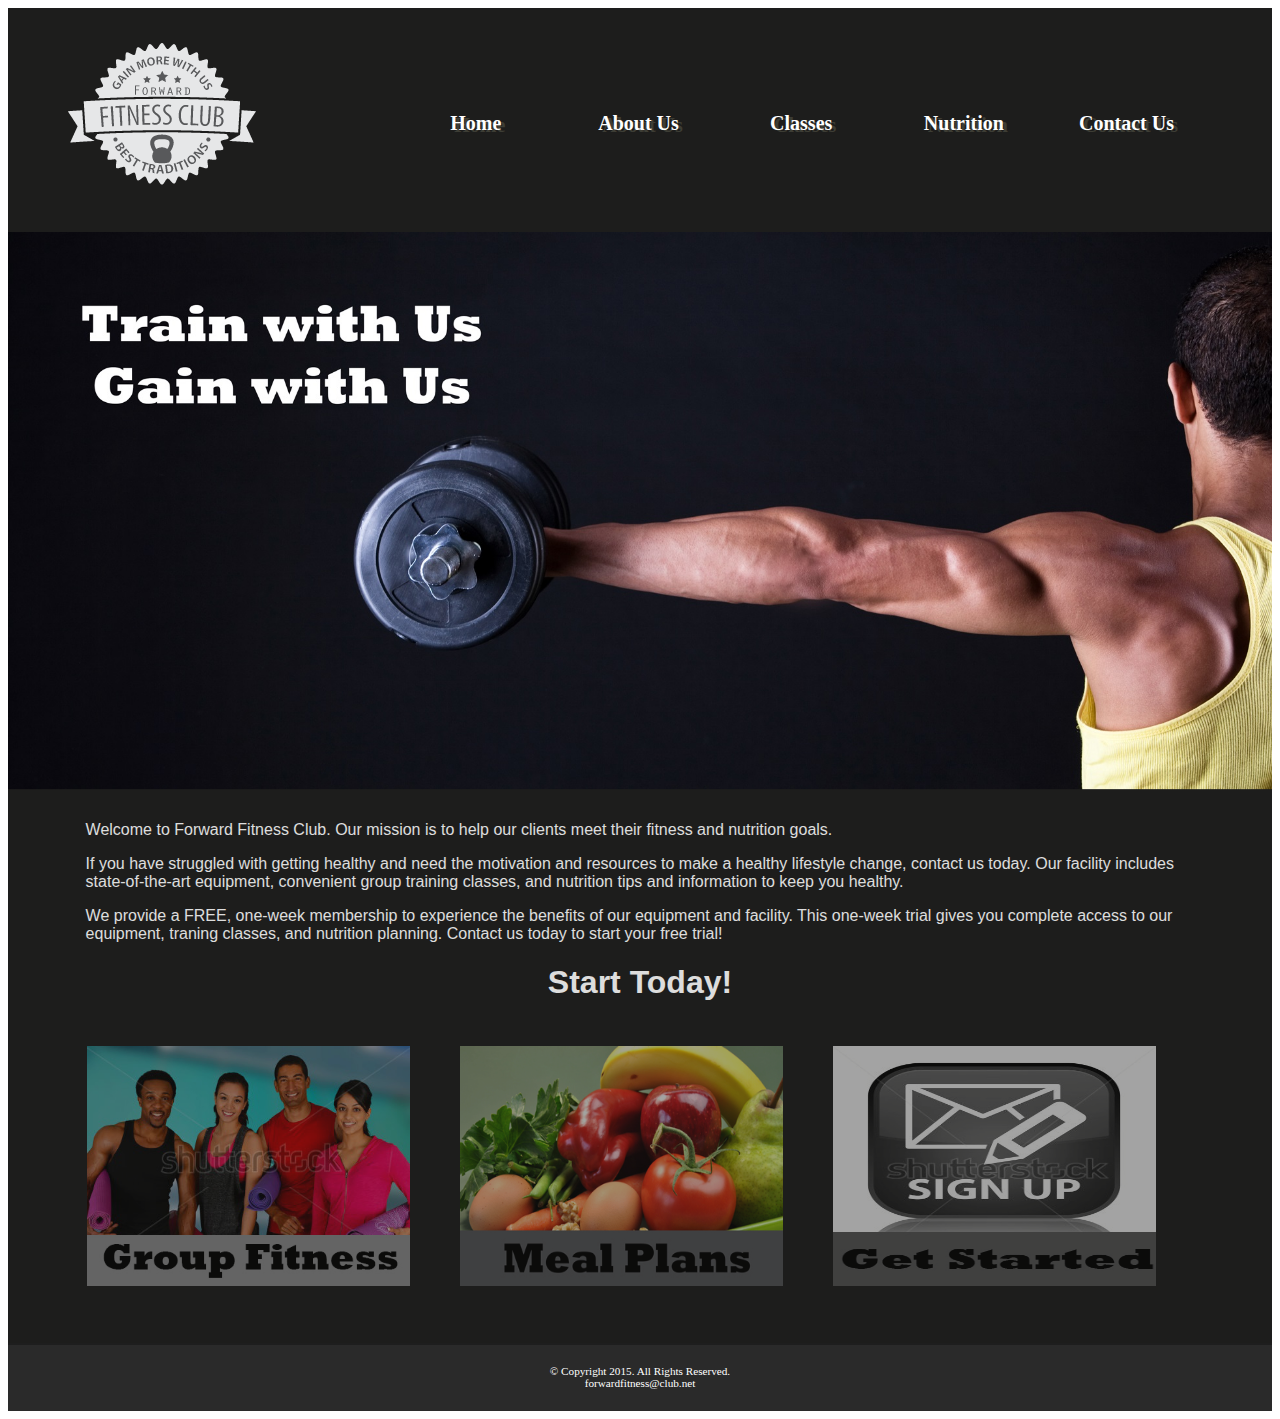
<file: index.html>
<!DOCTYPE html>
<!-- This template was created by Sunny Cheema ISM 5994 -->
<html lang="en">
<head>	
	<link rel="stylesheet" href="css/styles.css">
	<title>Forward Fitness Club</title>
	<meta charset="utf-8">
	<meta name="viewport" content="width=device-width, initial-scale=1">
</head>
<body>
	
	<div id="container">
	
	
	<!-- Use the header area for the website name or logo -->
	<header>
		<a href="index.html"><img src="images/ffc_logo.png" alt="Forward Fitness Club logo"></a>
	</header>
	
	<!-- Use the nav area to add hyperlinks to other pages within the website -->
	<nav>
		<ul>
			<li><a href="index.html">Home</a></li> 
			<li><a href="about.html">About Us</a></li> 
			<li><a href="classes.html">Classes</a> </li> 
			<li><a href="nutrition.html">Nutrition</a></li> 
			<li><a href="contact.html">Contact Us</a></li> 
		</ul>
	</nav>
	
	<div id="banner" class="desktop">
	
		<img src="images/homeBanner.jpg" alt="home banner image">
	</div>
	
	
	
	<!-- Use the main area to add the main content of the webpage -->
	<main>
		<p>Welcome to Forward Fitness Club. Our mission is to help our clients meet their fitness and nutrition goals. </p>
		
		<div class="mobile">
			<h3>Free One-week Trial Membership! </h3>
			<p><a> href="tel: 8145559608"> Call Us Today to Get Started</a></p>
			
			<h4>Fitness Club Hours:</h4>
			<p>Monday - Thursday: 6:00am - 6:00pm<br>
			Friday: 6:00am - 4:00pm<br>
			Saturday: 8:00am - 6:00pm<br>
			Sunday: Closed</p>
		
		</div>
		
		<div class="desktop">
		
		<p> If you have struggled with getting healthy and need the motivation and resources to make a healthy lifestyle change, contact us today. Our facility includes state-of-the-art equipment, convenient group training classes, and nutrition tips and information to keep you healthy. </p>
		<p>We provide a FREE, one-week membership to experience the benefits of our equipment and facility. This one-week trial gives you complete access to our equipment, traning classes, and nutrition planning. Contact us today to start your free trial! </p> 
		
		<h1> Start Today! </h1>
		
		<figure>
			<a href="classes.html"><img src="images/group.jpg" alt="group fitness"></a>
			<a href="nutrition.html"><img src="images/nutrition.jpg" alt="good nutrition"></a>
			<a href="contact.html"><img src="images/signup.jpg" alt="sign up icon"></a>
		
		</figure>
		
		
		</div>
	</main>
	
	<footer>
		&copy; Copyright 2015. All Rights Reserved. <br>
		<a href="mailto:forwardfitness@club.net">forwardfitness@club.net</a>
	</footer>
	
	</div>
	
</body>
</html>
</file>
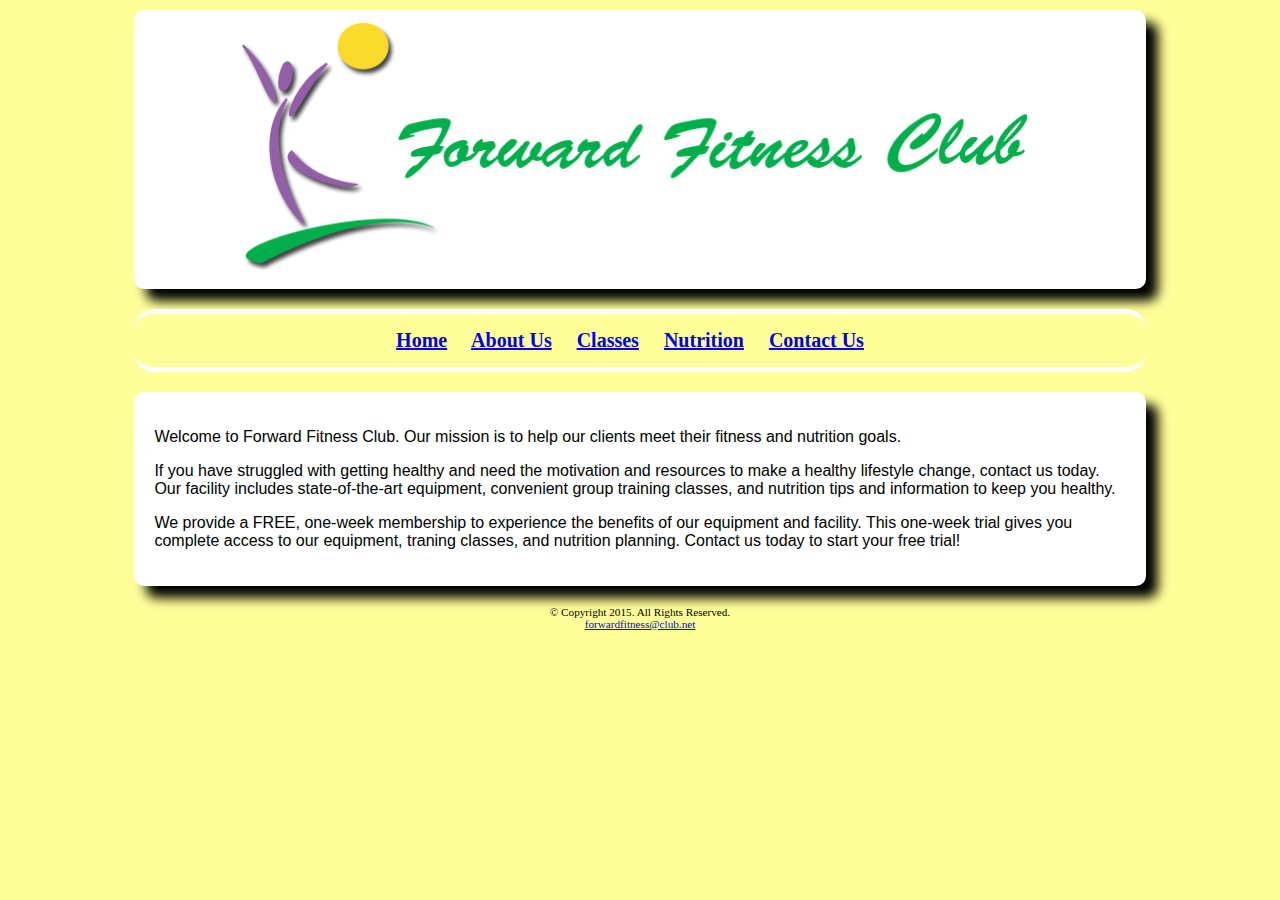
<file: fitness/fitness/index.html>
<!DOCTYPE html>
<!-- This template was created by Sunny Cheema ISM 5994 -->
<html lang="en">
<head>	
	<link rel="stylesheet" href="css/styles.css">
	<title>Forward Fitness Club</title>
	<meta charset="utf-8">
</head>
<body>
	
	<div id="container">
	<!-- Use the header area for the website name or logo -->
	<header>
		<a href="index.html"><img src="images/ffc_logo.png" alt="Forward Fitness Club logo" height="275" width="845"></a>
	</header>
	
	<!-- Use the nav area to add hyperlinks to other pages within the website -->
	<nav>
		<a href="index.html">Home</a> &nbsp; &nbsp;
		<a href="about.html">About Us</a> &nbsp; &nbsp;
		<a href="classes.html">Classes</a> &nbsp; &nbsp;
		<a href="nutrition.html">Nutrition</a> &nbsp; &nbsp;
		<a href="contact.html">Contact Us</a> &nbsp; &nbsp;
	</nav>
	
	<!-- Use the main area to add the main content of the webpage -->
	<main>
		<p>Welcome to Forward Fitness Club. Our mission is to help our clients meet their fitness and nutrition goals. </p>
		<p> If you have struggled with getting healthy and need the motivation and resources to make a healthy lifestyle change, contact us today. Our facility includes state-of-the-art equipment, convenient group training classes, and nutrition tips and information to keep you healthy. </p>
		<p>We provide a FREE, one-week membership to experience the benefits of our equipment and facility. This one-week trial gives you complete access to our equipment, traning classes, and nutrition planning. Contact us today to start your free trial! </p> 
	</main>
	
	<footer>
		&copy; Copyright 2015. All Rights Reserved. <br>
		<a href="mailto:forwardfitness@club.net">forwardfitness@club.net</a>
	</footer>
	
	</div>
	
</body>
</html>
</file>
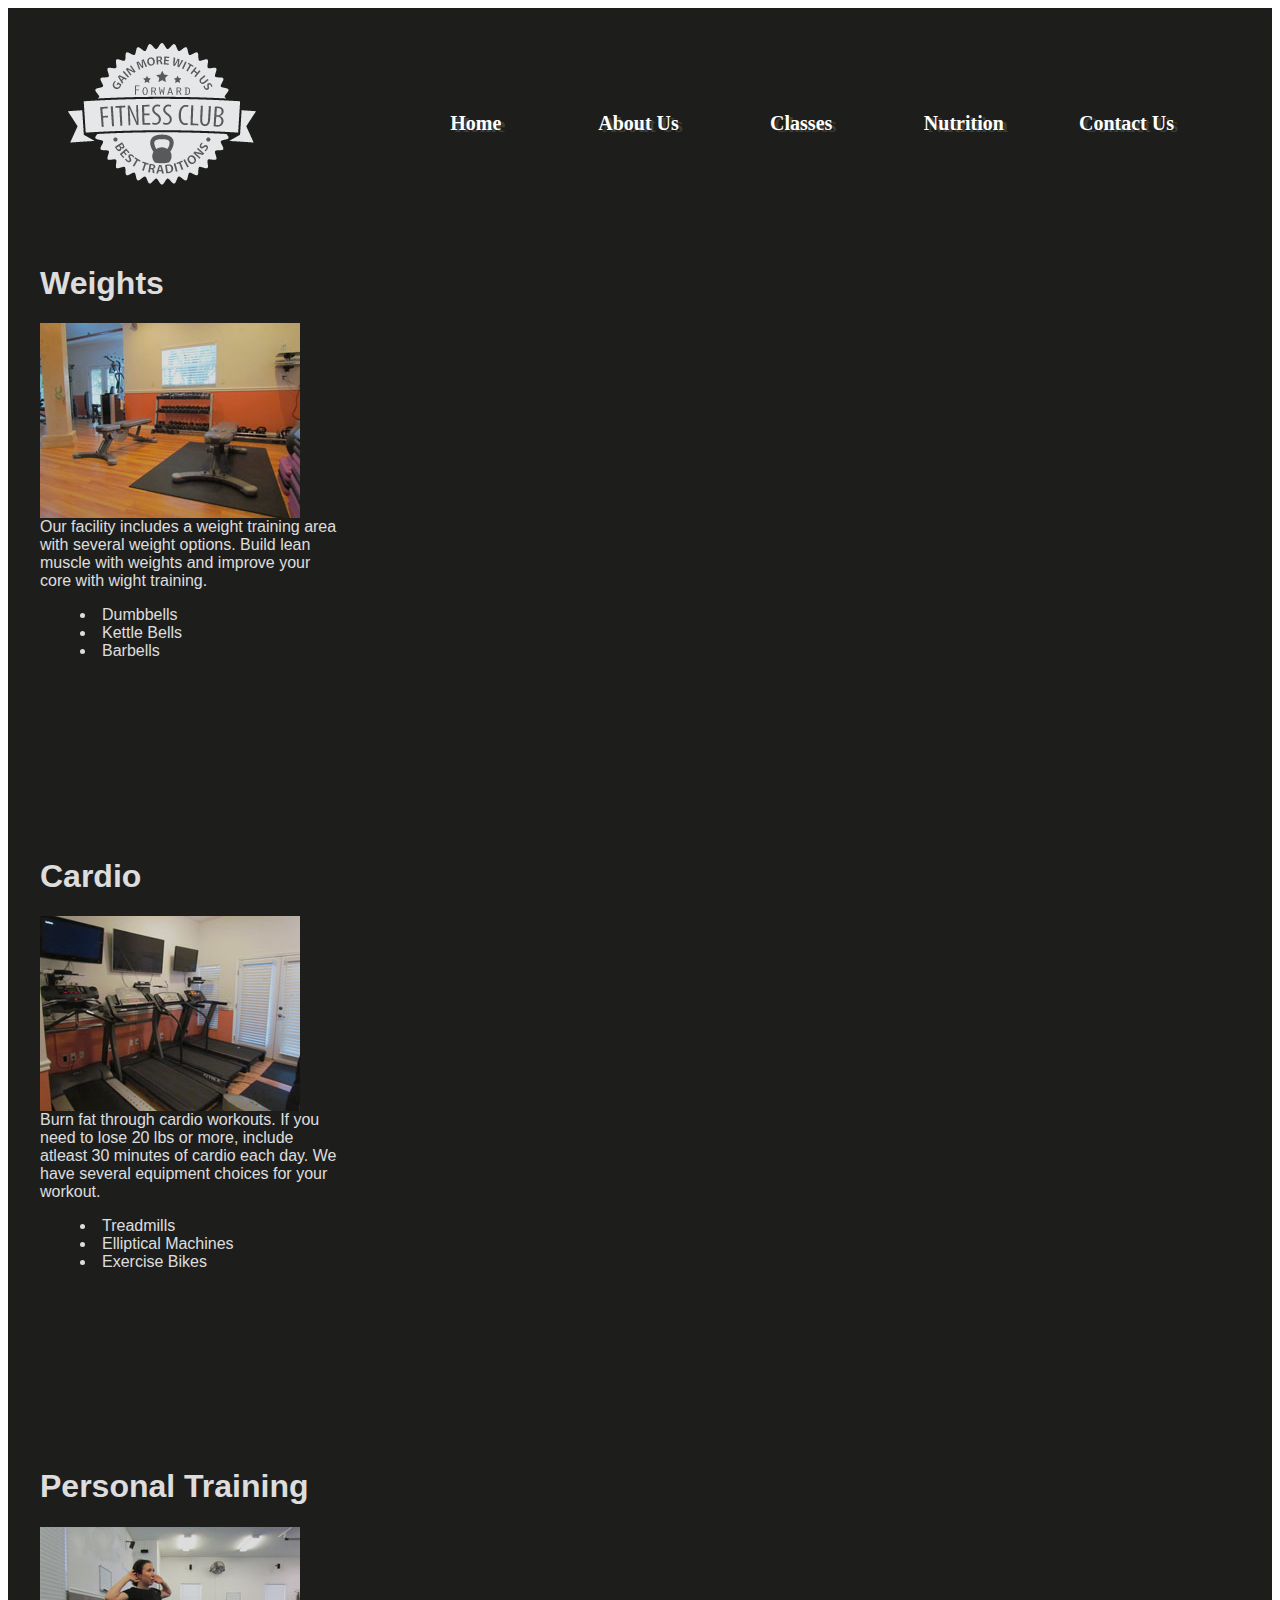
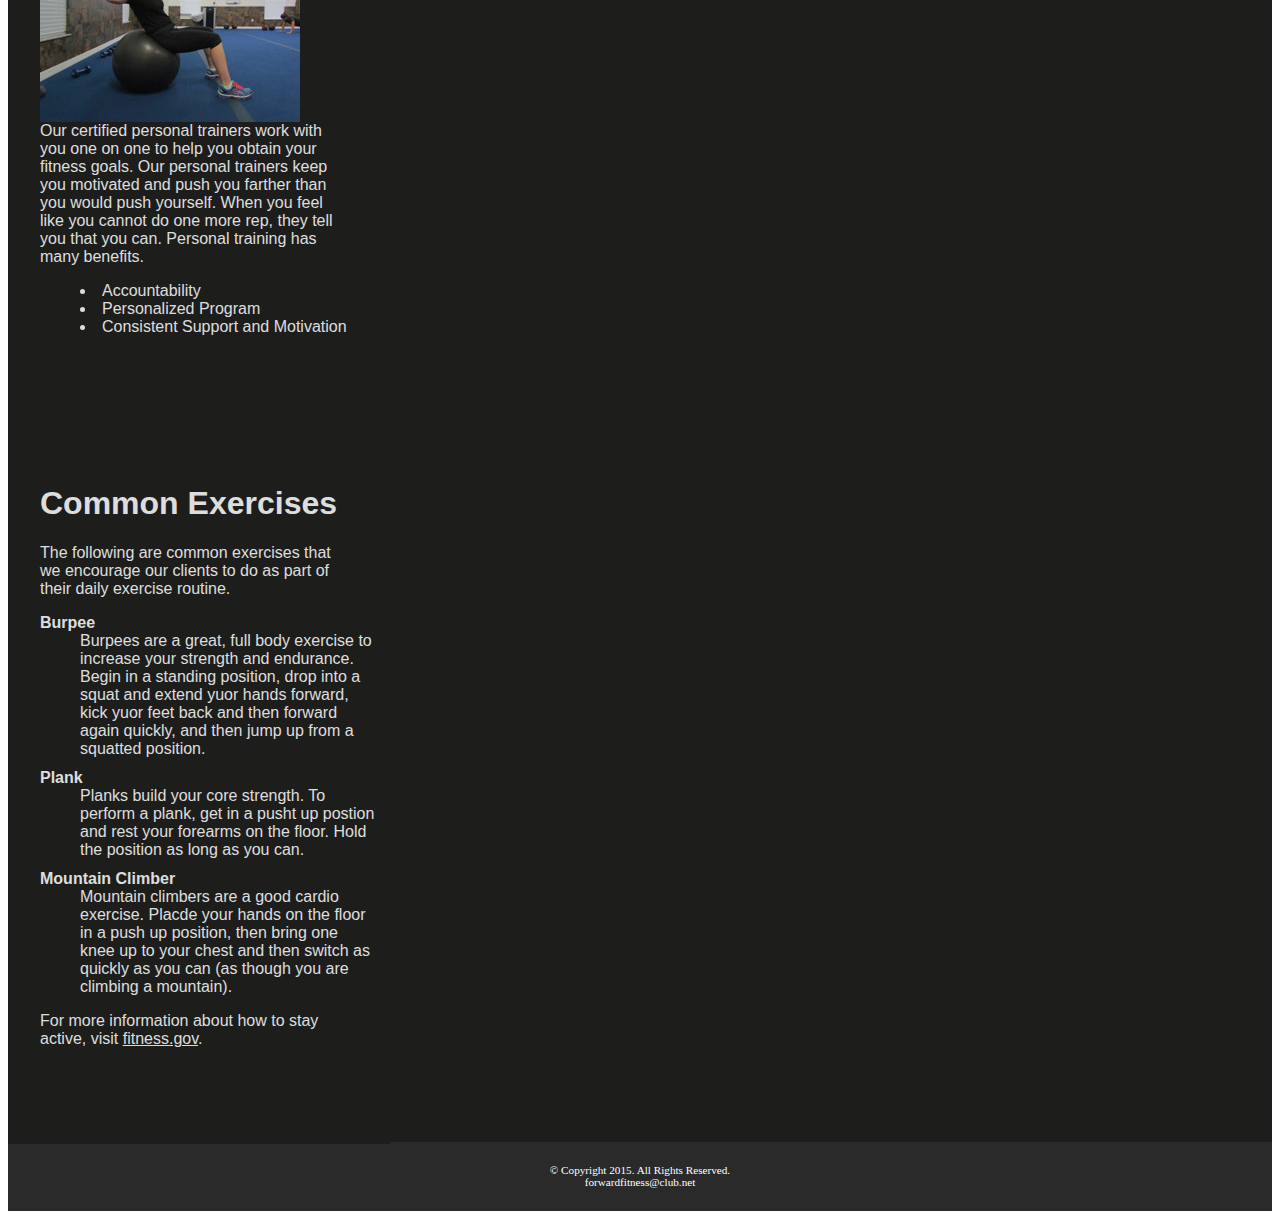
<file: about.html>
<!DOCTYPE html>
<!-- This template was created by Sunny Cheema ISM 5994 -->
<html lang="en">
<head>	
	<link rel="stylesheet" href="css/styles.css">
	<title>Forward Fitness Club</title>
	<meta charset="utf-8">
	<meta name="viewport" content="width=device-width, initial-scale=1">
</head>
<body>

	<div id="container">
	
	<!-- Use the header area for the website name or logo -->
	<header>
		<a href="index.html"><img src="images/ffc_logo.png" alt="Forward Fitness Club logo"></a>
	</header>
	
	<!-- Use the nav area to add hyperlinks to other pages within the website -->
<nav>
		<ul>
			<li><a href="index.html">Home</a></li> 
			<li><a href="about.html">About Us</a></li> 
			<li><a href="classes.html">Classes</a> </li> 
			<li><a href="nutrition.html">Nutrition</a></li> 
			<li><a href="contact.html">Contact Us</a></li> 
		</ul>
	</nav>
	
	<!-- Use the main area to add the main content of the webpage -->
	<main>
		
		<section>
		<h1>Weights</h1>
		<img class="equip" src="images/equipment1.jpg" alt="Weight Equipment" height="195" width="260">
		<p> Our facility includes a weight training area with several weight options. Build lean muscle with weights and improve your core with wight training.</p>
		<ul class="items">
			<li>Dumbbells</li>
			<li>Kettle Bells</li>
			<li>Barbells</li>
		</ul>
		</section>
		
		<section>
		<h1>Cardio</h1>
		<img class="equip" src="images/equipment2.jpg" alt="Cardio Equipment" height="195" width="260">
		<p>Burn fat through cardio workouts. If you need to lose 20 lbs or more, include atleast 30 minutes of cardio each day. We have several equipment choices for your workout.</p>
		<ul class="items">
			<li>Treadmills</li>
			<li>Elliptical Machines</li>
			<li>Exercise Bikes</li>
		</ul>
		</section>
		
		<section>
		<h1>Personal Training</h1>
		<img class="equip" src="images/equipment3.jpg" alt="Personal Training" height="195" width="260">
		<p>Our certified personal trainers work with you one on one to help you obtain your fitness goals. Our personal trainers keep you motivated and push you farther than you would push yourself. When you feel like you cannot do one more rep, they tell you that you can. Personal training has many benefits.</p>
		<ul class="items">
			<li>Accountability</li>
			<li>Personalized Program</li>
			<li>Consistent Support and Motivation</li>
		</ul>
		</section>
		
		
		<section class="tablet">
		
		<h1>Common Exercises</h1>
		<p>The following are common exercises that we encourage our clients to do as part of their daily exercise routine.</p>
		<dl>
			<dt>Burpee</dt>
			<dd>Burpees are a great, full body exercise to increase your strength and endurance. Begin in a standing position, drop into a squat and extend yuor hands forward, kick yuor feet back and then forward again quickly, and then jump up from a squatted position.
			</dd>
			
			<dt>Plank</dt>
			<dd>Planks build your core strength. To perform a plank, get in a pusht up postion and rest your forearms on the floor. Hold the position as long as you can.
			</dd>
			
			<dt>Mountain Climber</dt>
			<dd>Mountain climbers are a good cardio exercise. Placde your hands on the floor in a push up position, then  bring one knee up to your chest and then switch as quickly as you can (as though you are climbing a mountain).
			<br></dd>
		</dl>
		
		<p> For more information about how to stay active, visit <a href="http://www.fitness.gov/be-active/ways-to-be-active/">fitness.gov</a>.</p>
		</section>
	</main>
	
	<footer>
		&copy; Copyright 2015. All Rights Reserved. <br>
		<a href="mailto:forwardfitness@club.net">forwardfitness@club.net</a>
	</footer>
	
	</div>
	
</body>
</html>
</file>
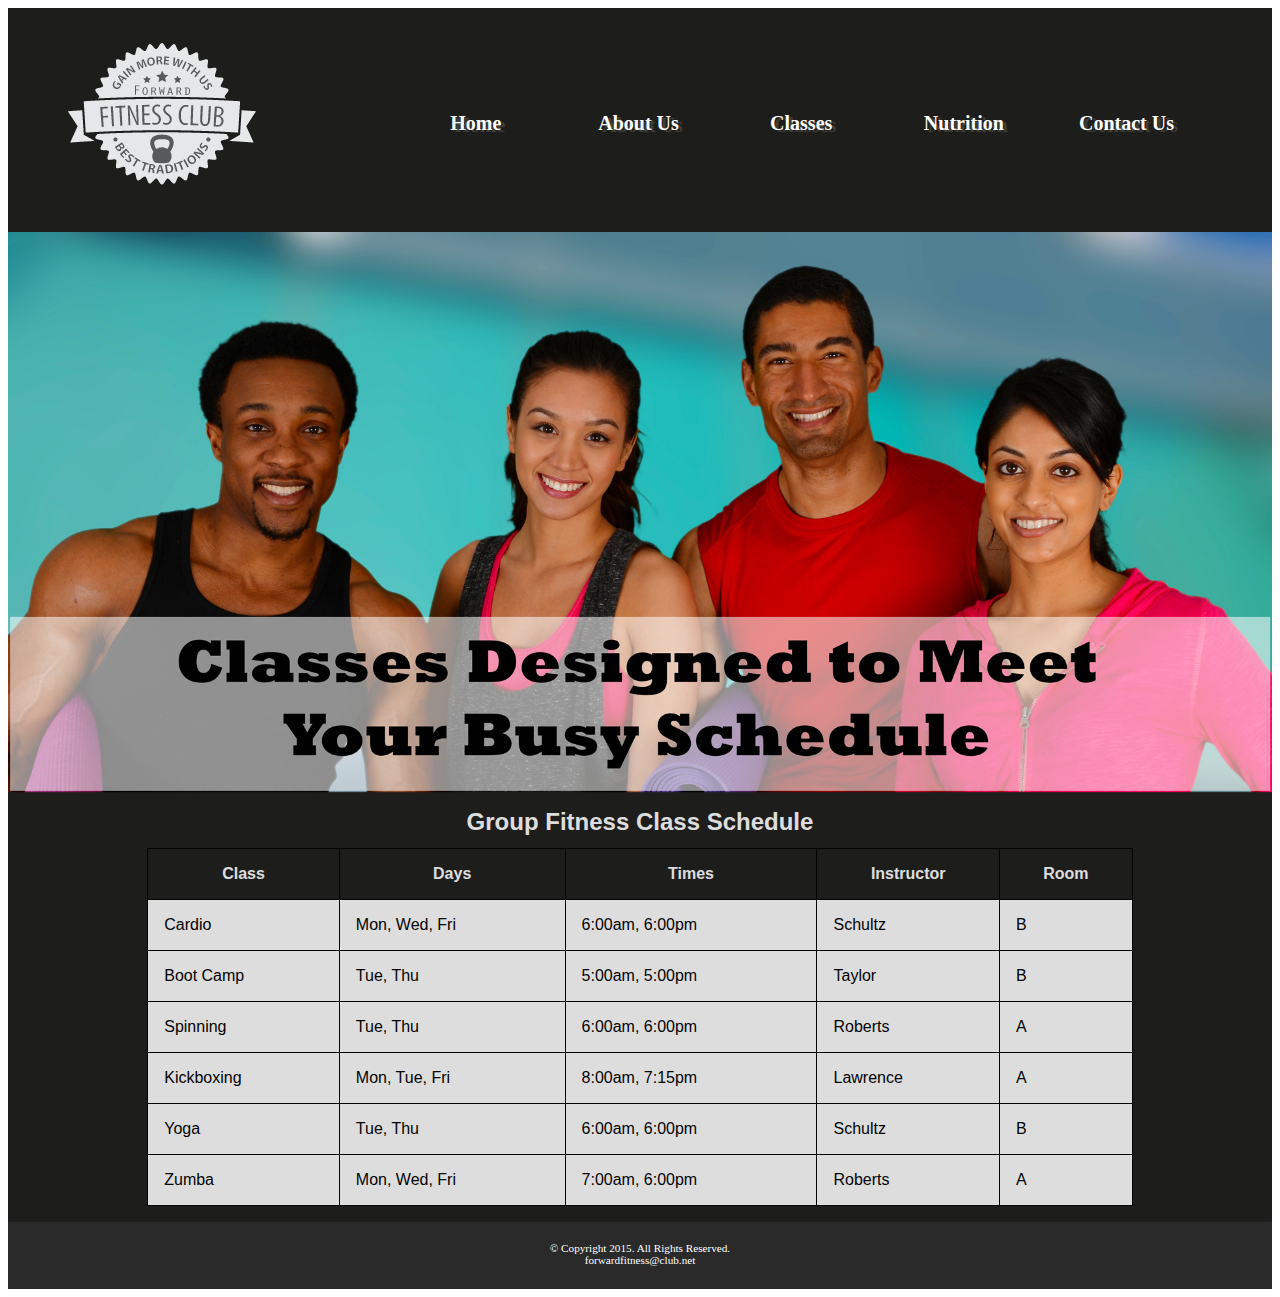
<file: classes.html>
<!DOCTYPE html>
<!-- This template was created by Sunny Cheema ISM 5994 -->
<html lang="en">
<head>
	<link rel="stylesheet" href="css/styles.css">
	<title>Forward Fitness Club</title>
	<meta charset="utf-8">
	<meta name="viewport" content="width=device-width, initial-scale=1">
</head>
<body>

	<div id="container">
	
	<!-- Use the header area for the website name or logo -->
	<header>
		<a href="index.html"><img src="images/ffc_logo.png" alt="Forward Fitness Club logo"></a>
	</header>
	
	<!-- Use the nav area to add hyperlinks to other pages within the website -->
	<nav>
		<ul>
			<li><a href="index.html">Home</a></li> 
			<li><a href="about.html">About Us</a></li> 
			<li><a href="classes.html">Classes</a> </li> 
			<li><a href="nutrition.html">Nutrition</a></li> 
			<li><a href="contact.html">Contact Us</a></li> 
		</ul>
	</nav>
		<div id="banner" class="desktop">
	<img src="images/classesBanner.jpg" alt="classes banner image">
		</div>
	<!-- Use the main area to add the main content of the webpage -->
	<main>
	
	<div class="mobile">
	
		<h3>Group Fitness Classes</h3>
		<p>Boot Camp: TR 5a &amp; 5pm</p>
		<p>Cardio: MWF 6am &amp; 6pm</p>
		<p>Kickboxing: MWF 8am &amp; 6pm</p>
		<p>Spinning: TR 6am &amp; 6pm</p>
		<p>Yoga: TR 6am &amp; 6pm</p>
		<p>Zumba: MWF 7am &amp; 6pm</p>
		
	</div>
	
	<div class="desktop">
		<table>
		<caption>Group Fitness Class Schedule</caption>
		<tr>
			<th>Class</th>
			<th>Days</th>
			<th>Times</th>
			<th>Instructor</th>
			<th>Room</th>
		</tr>
		<tr>
			<td>Cardio</td>
			<td>Mon, Wed, Fri</td>
			<td>6:00am, 6:00pm</td>
			<td>Schultz</td>
			<td>B</td>
		</tr>
		<tr>
			<td>Boot Camp</td>
			<td>Tue, Thu</td>
			<td>5:00am, 5:00pm</td>
			<td>Taylor</td>
			<td>B</td>
		</tr>
		<tr>
			<td>Spinning</td>
			<td>Tue, Thu</td>
			<td>6:00am, 6:00pm</td>
			<td>Roberts</td>
			<td>A</td>
		</tr>
		<tr>
			<td>Kickboxing</td>
			<td>Mon, Tue, Fri</td>
			<td>8:00am, 7:15pm</td>
			<td>Lawrence</td>
			<td>A</td>
		</tr>
		<tr>
			<td>Yoga</td>
			<td>Tue, Thu</td>
			<td>6:00am, 6:00pm</td>
			<td>Schultz</td>
			<td>B</td>
		</tr>
		<tr>
			<td>Zumba</td>
			<td>Mon, Wed, Fri</td>
			<td>7:00am, 6:00pm</td>
			<td>Roberts</td>
			<td>A</td>
		</tr>
		</table>
	</div>
	
	</main>
	
	<footer>
		&copy; Copyright 2015. All Rights Reserved. <br>
		<a href="mailto:forwardfitness@club.net">forwardfitness@club.net</a>
	</footer>
	
	</div>
	
</body>
</html>
</file>
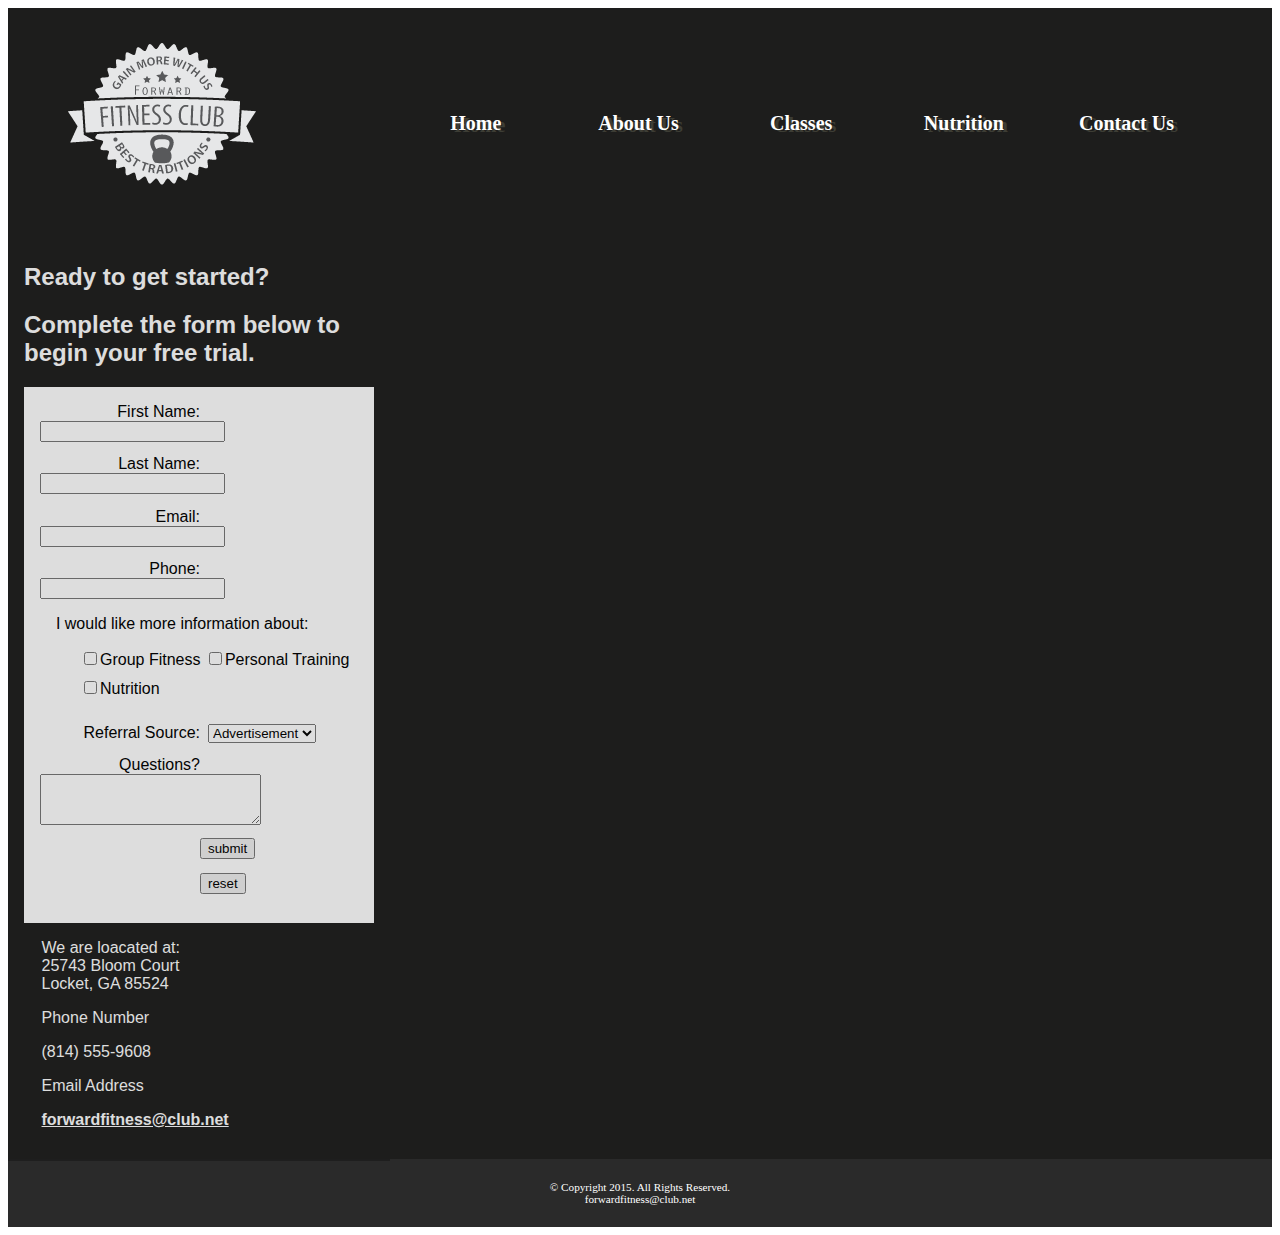
<file: contact.html>
<!DOCTYPE html>
<!-- This template was created by Sunny Cheema ISM 5994 -->
<html lang="en">
<head>
	<link rel="stylesheet" href="css/styles.css">
	<title>Forward Fitness Club</title>
	<meta charset="utf-8">
	<meta name="viewport" content="width=device-width, initial-scale=1">
</head>
<body>

	<div id="container">
	
	<!-- Use the header area for the website name or logo -->
	<header>
		<a href="index.html"><img src="images/ffc_logo.png" alt="Forward Fitness Club logo"></a>
	</header>
	
	<!-- Use the nav area to add hyperlinks to other pages within the website -->
	<nav>
		<ul>
			<li><a href="index.html">Home</a></li> 
			<li><a href="about.html">About Us</a></li> 
			<li><a href="classes.html">Classes</a> </li> 
			<li><a href="nutrition.html">Nutrition</a></li> 
			<li><a href="contact.html">Contact Us</a></li> 
		</ul>
	</nav>
	
	<!-- Use the main area to add the main content of the webpage -->
	<main>
	
		<h2>Ready to get started?</h2>
		<h2>Complete the form below to begin your free trial.</h2>
		
		<form>
			<label for="fName">First Name:</label>
			<input type="text" name="fName" id"="fName">
			
			<label for="1Name"> Last Name:</label>
			<input type="text" name="1Name" id="1Name">
		
			<label for="email">Email:</label>
			<input type="email" name="email" id="email">
			
			<label for="phone">Phone:</label>
			<input type="tel" id="phone" name="phone">
			
			<p>I would like more information about:</p>
			<ul>
			<input type="checkbox" name="grpfit" id="grpfit" value="grpfit" class="chkbx">Group Fitness
			<input type="checkbox" name="prtrain" id="prtrain" value="prtrain" class="chkbx">Personal Training
			<input type="checkbox" name="nutr" id="nutr" value="nutr" class="chkbx">Nutrition
			</ul>
			
			<label for"reference">Referral Source:</label>
			<select name="reference" id="reference">
				<option value="ad">Advertisement</option>
				<option value="friend">Friend</option>
				<option value="google">Google</option>
				<option value="social">Social Media</option>
				<option value="other">Other</option>
			</select>
			
			<label for="questions">Questions?</label>
			<textarea id="questions" name="questions" rows="3" cols="25"></textarea>
			
			<input type="submit" id="submit" value="submit" class="btn">
			<input type="reset" id="reset" value="reset" class="btn">
		</form>
		
		
		<p>We are loacated at:<br>
			25743 Bloom Court<br>
			Locket, GA 85524</p>
			
		<p>Phone Number</p>
			<p><a class="mobile" href="tel:814559608">(814) 555-9608</a><span class="desktop">(814) 555-9608</span></p>
			
		<p>Email Address</p>
		<p><a href="mailto:forwardfitness@club.net" class="contact">forwardfitness@club.net</a></p>
		
		
	</main>
	
	<footer>
		&copy; Copyright 2015. All Rights Reserved. <br>
		<a href="mailto:forwardfitness@club.net">forwardfitness@club.net</a>
	</footer>
	
	</div>
	
</body>
</html>
</file>
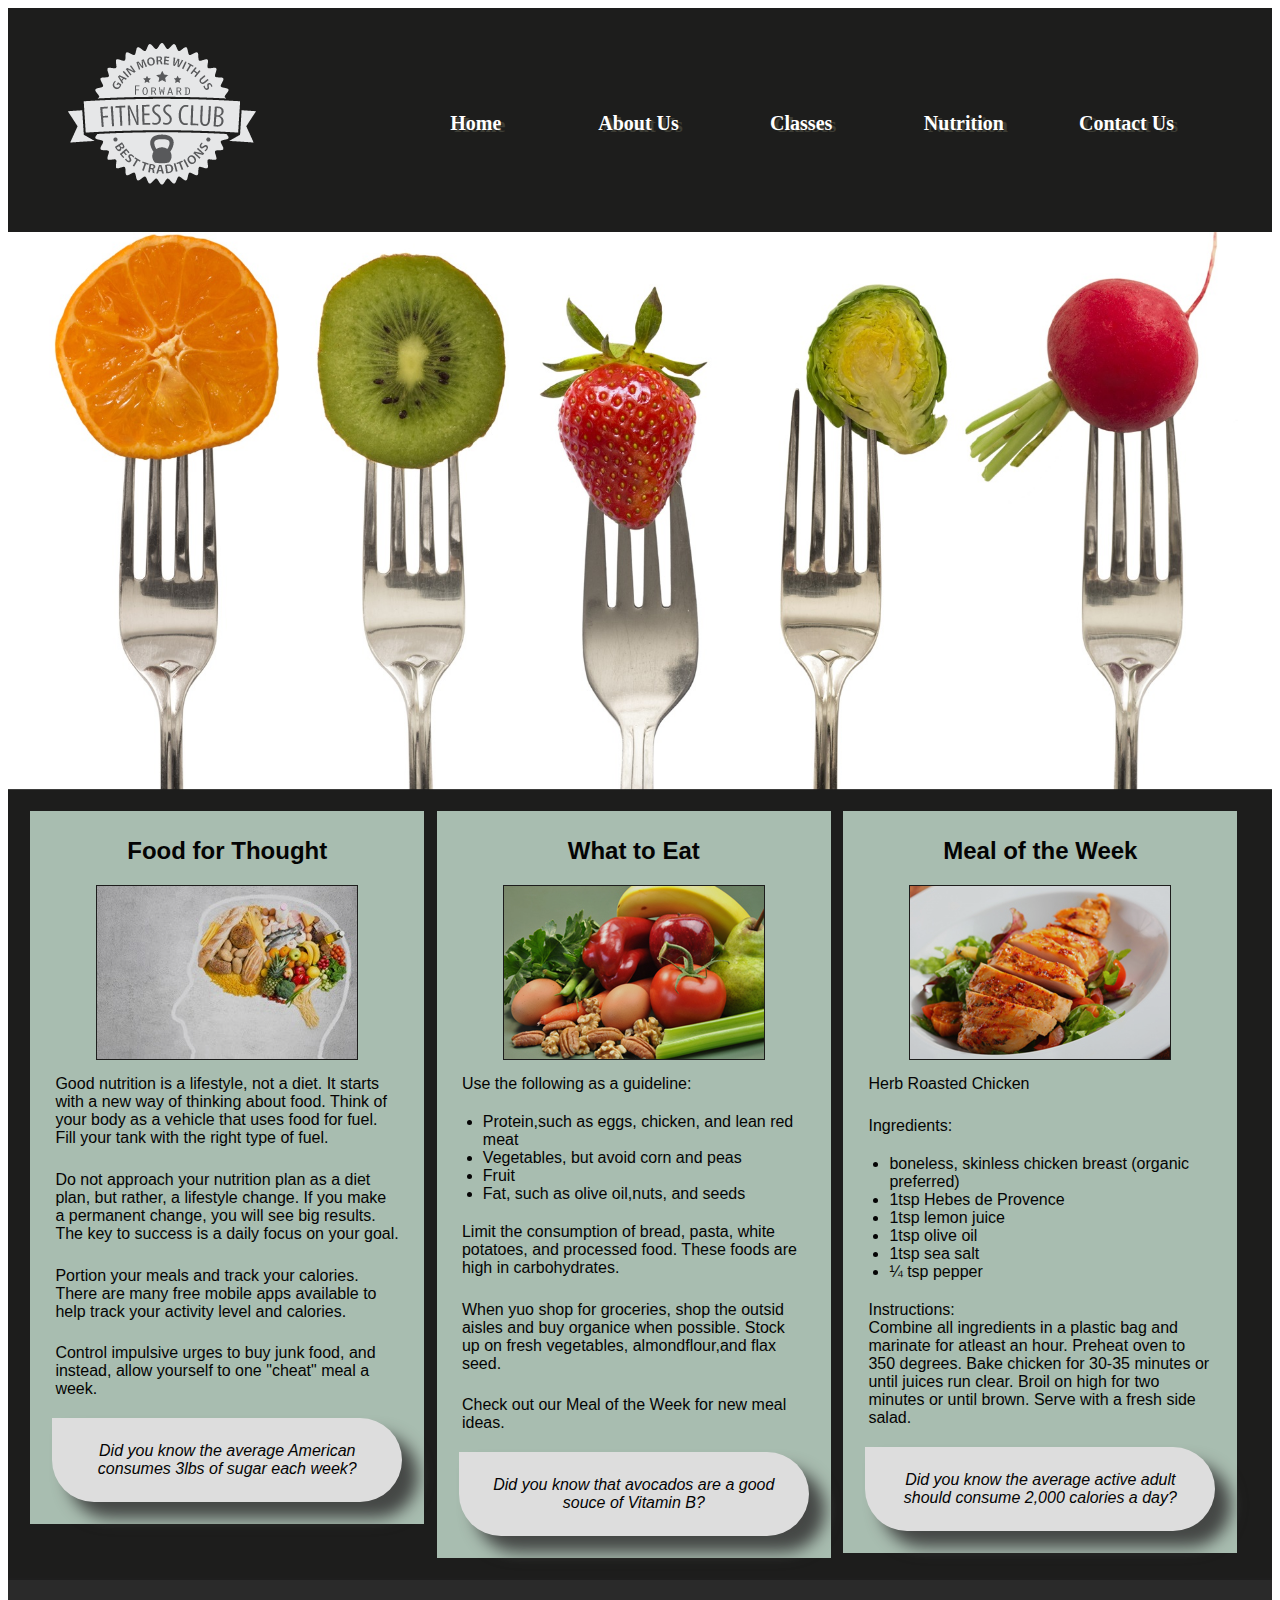
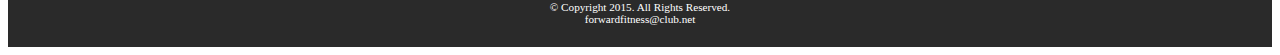
<file: nutrition.html>
<!DOCTYPE html>
<!-- This template was created by Sunny Cheema ISM 5994 -->
<html lang="en">
<head>
	<link rel="stylesheet" href="css/styles.css">
	<title>Forward Fitness Club</title>
	<meta charset="utf-8">
	<meta name="viewport" content="width=device-width, initial-scale=1">
</head>
<body>

	<div id="container">
	
	<!-- Use the header area for the website name or logo -->
	<header>
		<a href="index.html"><img src="images/ffc_logo.png" alt="Forward Fitness Club logo"></a>
	</header>
	
	<!-- Use the nav area to add hyperlinks to other pages within the website -->
	<nav>
		<ul>
			<li><a href="index.html">Home</a></li> 
			<li><a href="about.html">About Us</a></li> 
			<li><a href="classes.html">Classes</a> </li> 
			<li><a href="nutrition.html">Nutrition</a></li> 
			<li><a href="contact.html">Contact Us</a></li> 
		</ul>
	</nav>
	
	<div id="banner" class="desktop">
		<img src="images/nutritionBanner.jpg" alt="nutrition banner image">
	</div>
	
	<!-- Use the main area to add the main content of the webpage -->
	<main>
		
		<article>
		<h2>Food for Thought</h2>
		<img src="images/nutrition1.jpg" alt="food for thought image" class="desktop">
		<p>Good nutrition is a lifestyle, not a diet. It starts with a new way of thinking about food. Think of your body as a vehicle that uses food for fuel. Fill your tank with the right type of fuel.</p>
		<p>Do not approach your nutrition plan as a diet plan, but rather, a lifestyle change. If you make a permanent change, you will see big results. The key to success is a daily focus on your goal.</p>
		<p>Portion your meals and track your calories. There are many free mobile apps available to help track your activity level and calories.</p>
		<p>Control impulsive urges to buy junk food, and instead, allow yourself to one "cheat" meal a week.</p>
		<aside>Did you know the average American consumes 3lbs of sugar each week?</aside>
		</article>
		
		<article>
		<h2>What to Eat</h2>
			<img src="images/nutrition2.jpg" alt="food image" class="desktop">
			<p>Use the following as a guideline:</p>
			<ul>
				<li>Protein,such as eggs, chicken, and lean red meat</li>
				<li>Vegetables, but avoid corn and peas</li>
				<li>Fruit</li>
				<li> Fat, such as olive oil,nuts, and seeds</li>
			</ul>
			<p>Limit the consumption of bread, pasta, white potatoes, and processed food. These foods are high in carbohydrates.</p>
			<p>When yuo shop for groceries, shop the outsid aisles and buy organice when possible. Stock up on fresh vegetables, almondflour,and flax seed. </p>
			<p>Check out our Meal of the Week for new meal ideas. </p>
			<aside>Did you know that avocados are a good souce of Vitamin B? </aside>
		</article>
		
		<article>
			<h2>Meal of the Week</h2>
			<img src="images/nutrition3.jpg" alt="herb roasted chicken image" class="desktop">
			<p> Herb Roasted Chicken</p>
			<p> Ingredients: </p>
			<ul>
				<li>boneless, skinless chicken breast (organic preferred) </li>
				<li> 1tsp Hebes de Provence</li>
				<li> 1tsp lemon juice </li>
				<li> 1tsp olive oil</li>
				<li> 1tsp sea salt</li>
				<li>&frac14; tsp pepper</li>
			</ul>
			<p>Instructions:<br>
			Combine all ingredients in a plastic bag and marinate for atleast an hour. Preheat oven to 350 degrees. Bake chicken for 30-35 minutes or until juices run clear. Broil on high for two minutes or until brown. Serve with a fresh side salad.</p>
			<aside>Did you know the average active adult should consume 2,000 calories a day?</aside>
			
			</article>
				
	</main>
	
	
	<footer>
		&copy; Copyright 2015. All Rights Reserved. <br>
		<a href="mailto:forwardfitness@club.net">forwardfitness@club.net</a>
	</footer>
	
	</div>
	
</body>
</html>
</file>
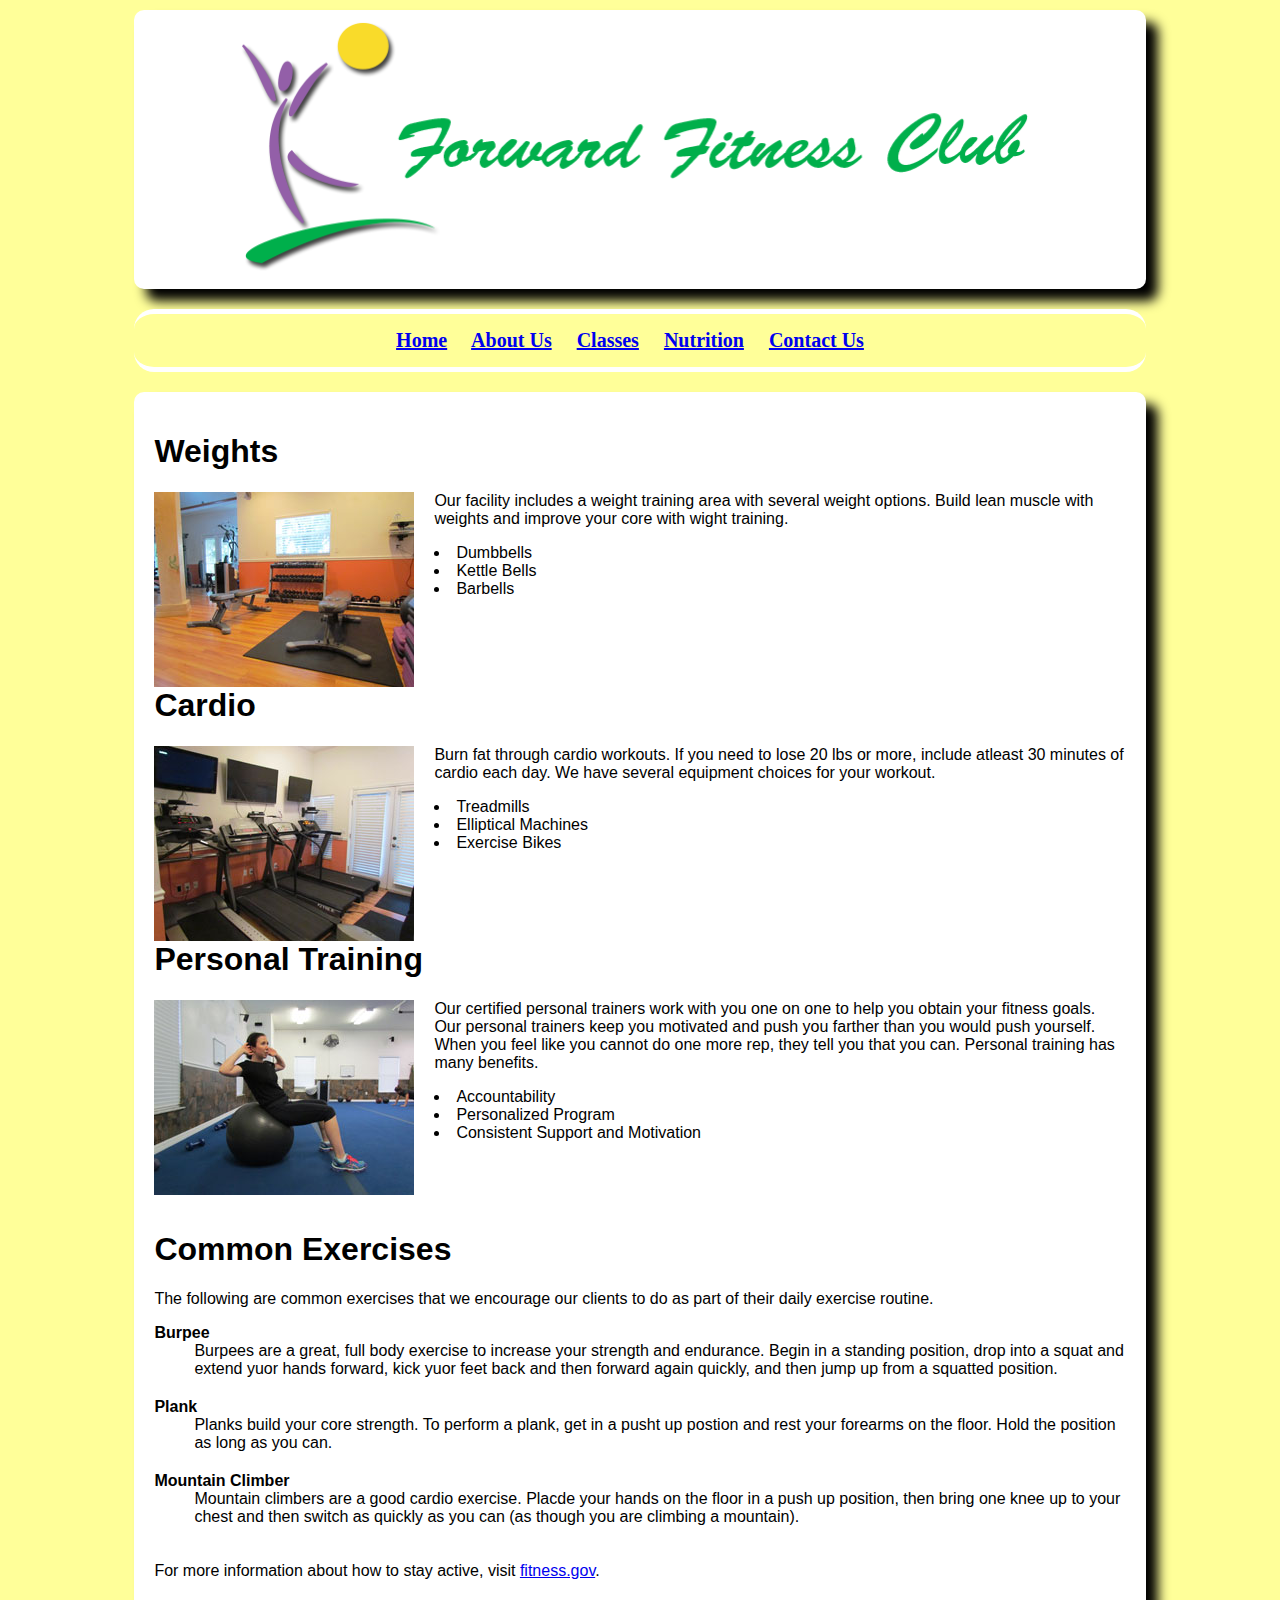
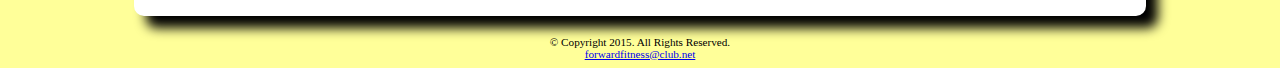
<file: fitness/fitness/about.html>
<!DOCTYPE html>
<!-- This template was created by Sunny Cheema ISM 5994 -->
<html lang="en">
<head>	
	<link rel="stylesheet" href="css/styles.css">
	<title>Forward Fitness Club</title>
	<meta charset="utf-8">
</head>
<body>

	<div id="container">
	
	<!-- Use the header area for the website name or logo -->
	<header>
		<a href="index.html"><img src="images/ffc_logo.png" alt="Forward Fitness Club logo" height="275" width="845"</a>
	</header>
	
	<!-- Use the nav area to add hyperlinks to other pages within the website -->
	<nav>
		<a href="index.html">Home</a> &nbsp; &nbsp;
		<a href="about.html">About Us</a> &nbsp; &nbsp;
		<a href="classes.html">Classes</a> &nbsp; &nbsp;
		<a href="nutrition.html">Nutrition</a> &nbsp; &nbsp;
		<a href="contact.html">Contact Us</a> &nbsp; &nbsp;
	</nav>
	
	<!-- Use the main area to add the main content of the webpage -->
	<main>
	
		<h1>Weights</h1>
		<img class="equip" src="images/equipment1.jpg" alt="Weight Equipment" height="195" width="260">
		<p> Our facility includes a weight training area with several weight options. Build lean muscle with weights and improve your core with wight training.</p>
		<ul>
			<li>Dumbbells</li>
			<li>Kettle Bells</li>
			<li>Barbells</li>
		</ul><br>
		
		<h1>Cardio</h1>
		<img class="equip" src="images/equipment2.jpg" alt="Cardio Equipment" height="195" width="260">
		<p>Burn fat through cardio workouts. If you need to lose 20 lbs or more, include atleast 30 minutes of cardio each day. We have several equipment choices for your workout.</p>
		<ul>
			<li>Treadmills</li>
			<li>Elliptical Machines</li>
			<li>Exercise Bikes</li>
		</ul><br>
		
		<h1>Personal Training</h1>
		<img class="equip" src="images/equipment3.jpg" alt="Personal Training" height="195" width="260">
		<p>Our certified personal trainers work with you one on one to help you obtain your fitness goals. Our personal trainers keep you motivated and push you farther than you would push yourself. When you feel like you cannot do one more rep, they tell you that you can. Personal training has many benefits.</p>
		<ul>
			<li>Accountability</li>
			<li>Personalized Program</li>
			<li>Consistent Support and Motivation</li>
		</ul><br>
		
		<h1>Common Exercises</h1>
		<p>The following are common exercises that we encourage our clients to do as part of their daily exercise routine.</p>
		<dl>
			<dt>Burpee</dt>
			<dd>Burpees are a great, full body exercise to increase your strength and endurance. Begin in a standing position, drop into a squat and extend yuor hands forward, kick yuor feet back and then forward again quickly, and then jump up from a squatted position.
			<br></dd>
			
			<dt>Plank</dt>
			<dd>Planks build your core strength. To perform a plank, get in a pusht up postion and rest your forearms on the floor. Hold the position as long as you can.
			<br></dd>
			
			<dt>Mountain Climber</dt>
			<dd>Mountain climbers are a good cardio exercise. Placde your hands on the floor in a push up position, then  bring one knee up to your chest and then switch as quickly as you can (as though you are climbing a mountain).
			<br></dd>
		</dl>
		
		<p> For more information about how to stay active, visit <a href="http://www.fitness.gov/be-active/ways-to-be-active/">fitness.gov</a>.</p>
	</main>
	
	<footer>
		&copy; Copyright 2015. All Rights Reserved. <br>
		<a href="mailto:forwardfitness@club.net">forwardfitness@club.net</a>
	</footer>
	
	</div>
	
</body>
</html>
</file>
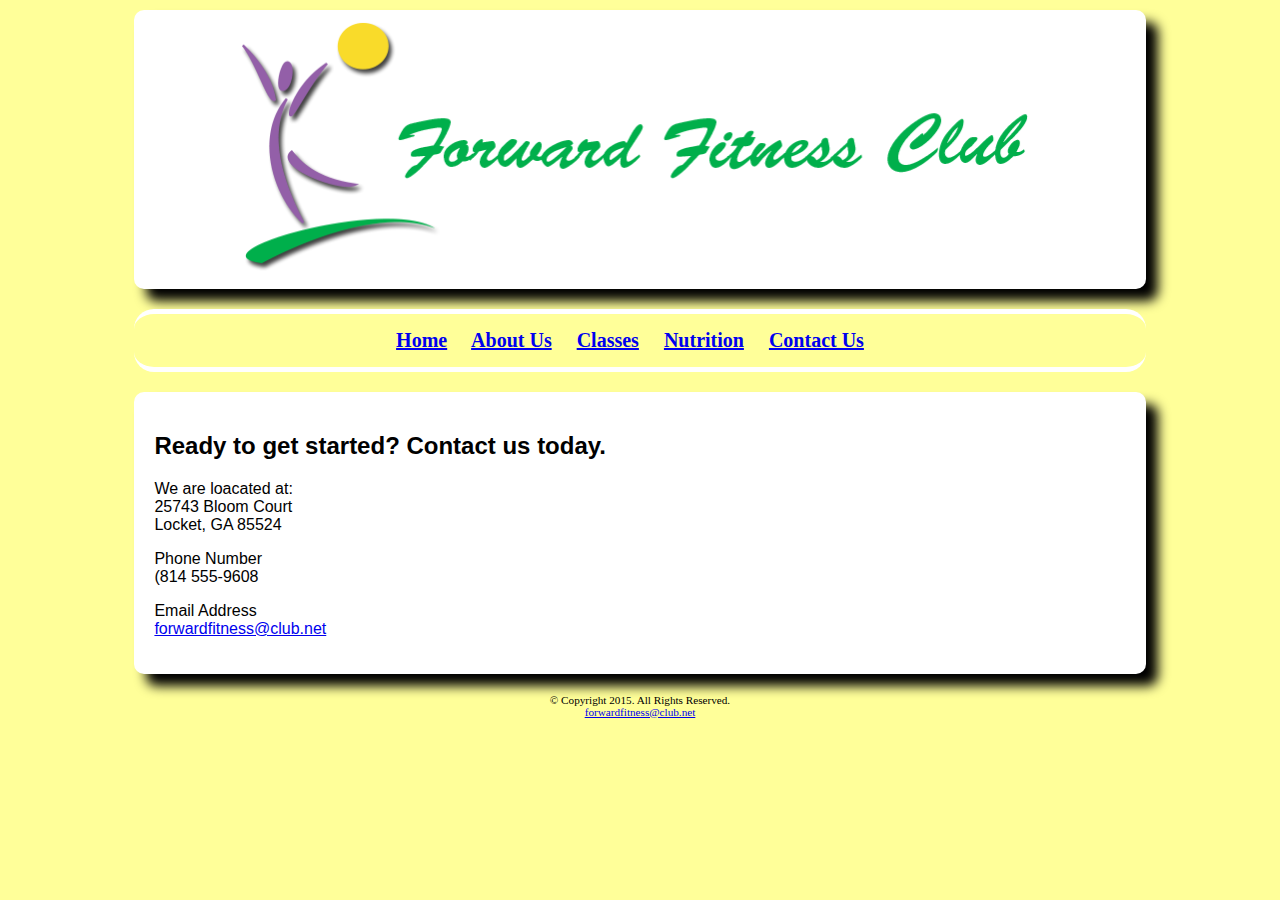
<file: fitness/fitness/contact.html>
<!DOCTYPE html>
<!-- This template was created by Sunny Cheema ISM 5994 -->
<html lang="en">
<head>
	<link rel="stylesheet" href="css/styles.css">
	<title>Forward Fitness Club</title>
	<meta charset="utf-8">
</head>
<body>

	<div id="container">
	
	<!-- Use the header area for the website name or logo -->
	<header>
		<a href="index.html"><img src="images/ffc_logo.png" alt="Forward Fitness Club logo" height="275" width="845"</a>
	</header>
	
	<!-- Use the nav area to add hyperlinks to other pages within the website -->
	<nav>
		<a href="index.html">Home</a> &nbsp; &nbsp;
		<a href="about.html">About Us</a> &nbsp; &nbsp;
		<a href="classes.html">Classes</a> &nbsp; &nbsp;
		<a href="nutrition.html">Nutrition</a> &nbsp; &nbsp;
		<a href="contact.html">Contact Us</a> &nbsp; &nbsp;
	</nav>
	
	<!-- Use the main area to add the main content of the webpage -->
	<main>
	
		<h2>Ready to get started? Contact us today.</h2>
		<p>We are loacated at:<br>
			25743 Bloom Court<br>
			Locket, GA 85524</p>
			
		<p>Phone Number<br>
			<a class="mobile" href="tel:814559608">(814) 555-9608</a>(814 555-9608</p>
			
		<p>Email Address<br>
		<a href="mailto:forwardfitness@club.net">forwardfitness@club.net</a>
		
		
	</main>
	
	<footer>
		&copy; Copyright 2015. All Rights Reserved. <br>
		<a href="mailto:forwardfitness@club.net">forwardfitness@club.net</a>
	</footer>
	
	</div>
	
</body>
</html>
</file>
<file: css/styles.css>
/* Style sheet created by: Sunroop Cheema 5994*/
body {
	background-color: #1D1D1C;
}

img {
	max-width: 100%;
}

/*Styles for Mobile Layout*/
#container {
	width: 100%;
	margin-left: auto;
	margin-right: auto;
}


header {
	text-align: center;
	
}

nav {
	font-family: Georgia, "Times New Roman", serif;
	font-size: 1.25em;
	font-weight: bold;
	text-align: center;
	margin-top: -1.5em;
}

nav ul {
	padding: 0;
	margin-top: 0.5em;
	margin-bottom: 0.5em;
}

nav li {
	background-color: #9D9D93;
	border-radius: 2em;
	list-style-type: none;
	margin: 0.3em;
	padding: 0.4em;
}

nav li a {
	color: #FFFFFF;
	text-decoration: none;
}

.mobile {
	display:inline;
}
.desktop {
	display: none;
}
main {
	display: block;
	background-color: #FFFFFF;
	font-family: Verdana, Arial, sans-serif;
	font-size: 1em;
	margin-top: 0.5em;
	padding: 1em;
	border-radius:2em 0 2em 0;
	opacity: 0.85;
}

main a{
	background-color: #9D9d93;
	border-radius: 1em;
	color: #FFFFFF;
	font-weight: bold;
	padding: 0.5em;
	text-decoration: none;
	
}

footer {
	font-size: .70em;
	text-align: center;
	margin-top: 2em;
	color: #FFFFFF;
	
}
footer a{
	color: #FFFFFF;
	text-decoration: none;
	
	
}

.tablet {
	display:none;
}

.equip {
	display: none;
}
aside {
	font-style: italic;

}
input, select, textarea {
	display:block;
	margin-bottom:1em;
}

label {
	display:block;
}

form ul {
	list-style-type:none;
}

.chkbx {
	display:inline-block;
}
/* Tablet rules*/
	@media only screen and (min-width: 660px) {

	nav li{ 
		display: inline;
		float: left;
		margin-left: 1%;
		margin-right: 1%;
		padding-left: 0;
		padding-right: 0;
		width: 18%;
		white-space: nowrap;
		border-radius: 0;
		background-color: transparent;
		
		
	}	

	main {
		clear: left;
		margin-top: -0.3em;
		border-radius: 0;
		overflow: auto;
	}

	.mobile {
		display: none;
	}

	.desktop {
		display: inline;
	}

	.equip {
		display: inline;
		float: left;
		margin-right: 1.5em;
	}

	.items {
		display:block;
		list-style-position: inside;
	}

	.tablet {
		display: block;
		margin-top: -3em;
		margin-bottom: -1em;
		
	}

	dt {
		font-weight: bold;
		margin-top: 0.7em;
		
	}
	
	h1 {
		text-align:center;
	}
	
	figure img {
		background-color: #1D1D1C;
		display: inline;
		height: 8em;
		width: 28%;
		margin: 1%;
	padding: 1%;
	}
	
	figure a{
		background-color: transparent;
		padding: 0;
		text-decoration: none;
	}
	
	section {
		padding-bottom: 3em;
	}
	
	section h1 {
		text-align: left;
	}
	
	section a{
		background-color: transparent;
		color: #1D1D1C;
		font-weight: normal;
		padding: 0;
		text-decoration: underline;
	}
	
	.contact {
		background-color: transparent;
		color: #1D1D1C;
		padding: 0;
		text-decoration: underline;
	}
	
	article {
		background-color: #C1D9CA;
		float:left;
		margin: 0.5%;
		padding:0.5%;
		text-align: center;
		width: 31%;
		}
	
	main article img {
		border: solid 0.1em #1D1D1C;
		margin-left: auto;
		margin-right: auto;
	}
	
	main article p {
		color: #000000;
		margin-top: 2%;
		padding: 1%;
		text-align: left;
	}
	
	main article ul {
		text-align: left;
	}
	
		aside {
			background-color: #FFFFFF;
			border-radius: 0 5em 5em 5em;
			box-shadow: 1em 1em 1em #4C4F4D;
			padding: 1.5em;
			margin: 1em;
		}
		
		table {
			border:0.1em solid #000000;
			border-collapse: collapse;
			margin-left: auto;
			margin-right: auto;
			width: 100%;
		}
		th, td{
			border:0.1em solid #000000;
			padding:1em;
		}
		
		th {
			background-color: #1D1D1C;
			color: #FFFFFF;
		}
		
		caption {
			font-size: 1.5em;
			font-weight: bold;
			padding-bottom: 0.5em;
		}
		
		label {
			float: left;
			padding-right: 0.5em;
			text-align: right;
			width: 10em;
		}
		
		.btn {
			margin-left:12em;
		}
	}
	

/* Desktop rules*/
@media only screen and (min-width: 830px) {
	
	#container {
		background-color: #1D1D1C;
	}
	
	header {
		text-align: left;
}

	nav{
		float: right;
		margin-top: -7em;
		margin-right: 3em;
		margin-bottom: 0;
		width: 65%;
	}
	
	nav ul {
	
		margin: 0;
		padding-left: 0.50%;
		padding-right: 0.50%
	}
	
	nav li {
		margin-left: 0;
		margin-right: 0;
		padding: 0;
		width: 20%;
		
		
	}
	
	nav li a {
		display: inline-block;
		padding: 0.7em;
		text-shadow: 0.2em 0.1em #3D3D35;
	}
	
	nav li a:link {
			color: #FFFFFF;
		
	}
	
	nav li a:visited {
		color: #CCCCFF;
		
	}
	
	nav li a:hover {
		color: #9D9D93;
		font-style: italic;
		
}

	body {
		background-color: #FFFFFF;
	}
	main {
		background-color: #1D1D1C;
		
	}
	
	main p {
		color: #FFFFFF;
		margin-left: auto;
		margin-right: auto;
		width: 90%;
	}
	main h2 {
		color: #FFFFFF;
	}
	h1 {
		color: #FFFFFF;
	}
	
	figure img {
		height:15em;
		opacity: 0.7;
	}
	
	figure img:hover {
		opacity: 1;
	}
	footer {
		background-color: #2A2A2A;
		margin-top: -0.2em;
		padding: 2em;
	}
	
	.items {
		margin-bottom: 6em;
	}
	
	section {
		color: #FFFFFF;
		margin-left: 1em;
		padding-bottom: 5em;
	}
	
	section a {
		color: #FFFFFF;
	}
	
	section p {
		margin-left: 0;
	}
	.contact {
		color: #FFFFFF;
	}
	
	main article h2 {
		color: #000000;
	}
	
	table {
		background-color: #FFFFFF;
		width: 80%;
	}
	
	caption {
		color: #FFFFFF;
	}
	
	form {
		background-color: #FFFFFF;
		padding: 1em;
	}
	
	form p {
		color: #000000;
	}

}
</file>
<file: fitness/fitness/css/styles.css>
/* Style sheet created by: Sunroop Cheema 5994*/
body {
	background-color: #FFFF99;
}

#container {
	width: 80%;
	margin-left: auto;
	margin-right: auto;
}


header {
	background-color: #FFFFFF;
	margin-top: 10px;
	margin-bottom: 20px;
	border-radius: 10px;
	box-shadow: 12px 12px 12px #000000;
	text-align: center;
	
}

nav {
	font-family: Georgia, "Times New Roman", serif;
	font-size: 1.25em;
	font-weight: bold;
	text-align: center;
	padding: 15px;
	margin-top: 10px;
	margin-bottom: 10px;
	border-radius: 20px;
	border-top: 5px solid #FFFFFF;
	border-bottom: 5px solid #FFFFFF;
}

main {
	display: block;
	background-color: #FFFFFF;
	font-family: Verdana, Arial, sans-serif;
	font-size: 1em;
	margin-top: 20px;
	margin-bottom: 10px;
	padding: 20px;
	border-radius: 10px;
	box-shadow: 12px 12px 12px #000000
}

footer {
	font-size: .70em;
	text-align: center;
	margin-top: 20px;
}

.equip {
	float: left;
	padding-right: 20px;
}

ul {
	margin-bottom: 50px;
	list-style-position: inside;
}

dt {
	font-weight:bold;
}

dd {
	padding-bottom: 20px;
}

.mobile {
	display: none;
}
</file>
